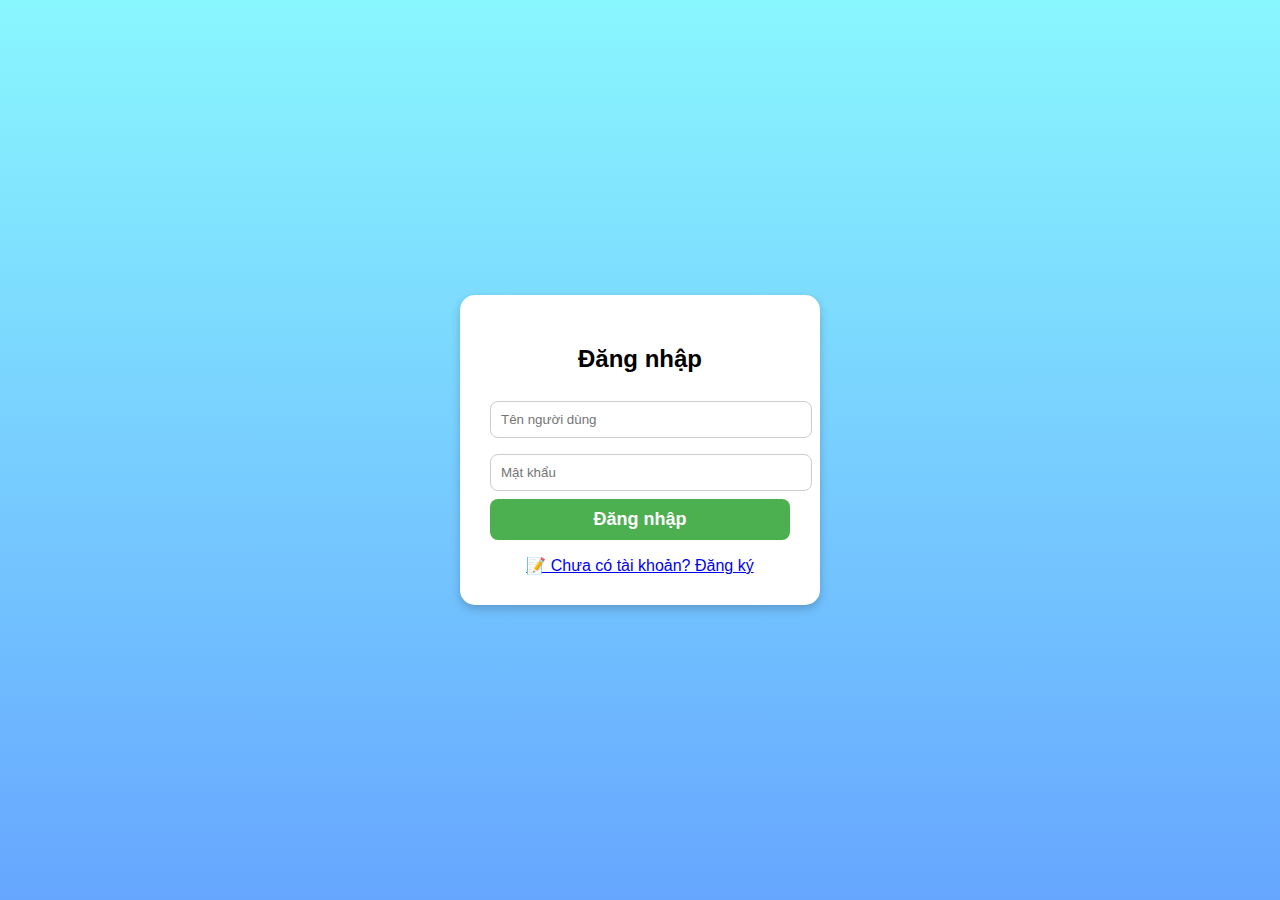
<file: index.html>
<!DOCTYPE html>
<html lang="vi">
<head>
<meta charset="utf-8">
<meta name="viewport" content="width=device-width,initial-scale=1.0,maximum-scale=1.0,user-scalable=no">
<title>Flappy Bird Việt Nam 🐦</title>
<style>
  * { box-sizing: border-box; margin: 0; padding: 0; }

  body {
    height: 100vh;
    overflow: hidden;
    position: relative;
    font-family: "Poppins", sans-serif;
    display: flex;
    flex-direction: column;
    justify-content: center;
    align-items: center;
    color: #fff;
    background: url("assets/background.png") no-repeat center center;
    background-size: cover;
  }

  .overlay {
    position: absolute;
    top: 0; left: 0;
    width: 100%; height: 100%;
    background: rgba(0,0,0,0.25);
    z-index: 1;
  }

  h1 {
    font-size: 40px;
    text-shadow: 0 3px 6px rgba(0,0,0,0.6);
    animation: fadeInDown 1s ease;
    z-index: 2;
  }

  @keyframes fadeInDown {
    from { opacity: 0; transform: translateY(-20px); }
    to { opacity: 1; transform: translateY(0); }
  }

  .bird {
    width: 100px;
    height: 100px;
    animation: fly 1.5s ease-in-out infinite;
    filter: drop-shadow(0 4px 8px rgba(0,0,0,0.5));
    z-index: 2;
  }

  @keyframes fly {
    0%, 100% { transform: translateY(0); }
    50% { transform: translateY(-15px) rotate(-2deg); }
  }

  .start-btn {
    margin-top: 40px;
    background: linear-gradient(135deg, #ffb300, #ff9100);
    border: none;
    border-radius: 40px;
    font-size: 20px;
    padding: 14px 50px;
    color: #fff;
    cursor: pointer;
    box-shadow: 0 6px 15px rgba(0,0,0,0.4);
    transition: 0.3s;
    animation: glowPulse 2s infinite;
    z-index: 2;
  }

  .start-btn:hover { transform: scale(1.05); }

  @keyframes glowPulse {
    0%, 100% { box-shadow: 0 0 15px rgba(255,255,255,0.6); }
    50% { box-shadow: 0 0 30px rgba(255,255,255,0.9); }
  }

  #settingsBtn {
    position: absolute;
    top: 20px; right: 20px;
    font-size: 22px;
    background: rgba(255,255,255,0.3);
    border: 2px solid rgba(255,255,255,0.4);
    border-radius: 50%;
    color: #fff;
    width: 48px; height: 48px;
    cursor: pointer;
    backdrop-filter: blur(4px);
    transition: 0.3s;
    z-index: 5;
  }

  #settingsBtn:hover {
    transform: rotate(90deg);
    background: rgba(255,255,255,0.5);
  }

  #settingsMenu {
    position: fixed;
    top: 50%; left: 50%;
    transform: translate(-50%, -50%) scale(0.9);
    background: rgba(255,255,255,0.95);
    border-radius: 16px;
    box-shadow: 0 0 25px rgba(0,0,0,0.5);
    padding: 25px;
    width: 280px;
    color: #333;
    text-align: center;
    opacity: 0;
    pointer-events: none;
    transition: all 0.3s ease;
    z-index: 10;
  }

  #settingsMenu.show {
    opacity: 1;
    transform: translate(-50%, -50%) scale(1);
    pointer-events: auto;
  }

  #settingsMenu button {
    display: block;
    width: 100%;
    background: #ffb300;
    border: none;
    color: white;
    border-radius: 8px;
    margin: 10px 0;
    padding: 10px;
    font-size: 18px;
    cursor: pointer;
    transition: 0.3s;
  }

  #settingsMenu button:hover { background: #ff9100; }

  #overlay {
    position: fixed;
    top: 0; left: 0;
    width: 100vw; height: 100vh;
    background: rgba(0,0,0,0.5);
    backdrop-filter: blur(4px);
    opacity: 0; pointer-events: none;
    transition: opacity 0.3s;
    z-index: 8;
  }

  #overlay.show {
    opacity: 1;
    pointer-events: auto;
  }

  /* 🆕 Giao diện lời chào người dùng */
  #welcomeBox {
    position: absolute;
    top: 15px; left: 20px;
    z-index: 5;
    font-size: 18px;
    background: rgba(0,0,0,0.4);
    padding: 8px 15px;
    border-radius: 10px;
  }

  #logoutBtn {
    margin-left: 10px;
    background: rgba(255,255,255,0.3);
    border: none;
    color: #fff;
    border-radius: 8px;
    padding: 5px 10px;
    cursor: pointer;
    transition: 0.3s;
  }

  #logoutBtn:hover { background: rgba(255,255,255,0.5); }
</style>
</head>

<body>
  <div class="overlay"></div>
  <button id="settingsBtn">⚙️</button>
  <div id="overlay"></div>
  <div id="welcomeBox"></div>

  <h1>🐥 FLAPPY BIRD VIỆT NAM 🐥</h1>
  <img src="assets/bird.png" alt="Bird" class="bird">
  <button class="start-btn" onclick="startGame()">Bắt đầu chơi</button>

  <div id="settingsMenu">
    <h3>⚙️ Cài đặt</h3>
    <button onclick="showHelp()">❔ Hướng dẫn</button>
    <button onclick="toggleMusic()">🔊 Tắt/Mở nhạc</button>
    <button onclick="closeSettings()">Đóng</button>
  </div>

  <script>
    const settingsBtn = document.getElementById("settingsBtn");
    const settingsMenu = document.getElementById("settingsMenu");
    const overlay = document.getElementById("overlay");

    settingsBtn.addEventListener("click", () => {
      settingsMenu.classList.add("show");
      overlay.classList.add("show");
    });
    overlay.addEventListener("click", closeSettings);

    function closeSettings() {
      settingsMenu.classList.remove("show");
      overlay.classList.remove("show");
    }

    function startGame() {
      window.location.href = "game.html";
    }

    function toggleMusic() {
      alert("🎵 Chức năng âm thanh sẽ được cập nhật sớm!");
    }

    function showHelp() {
      alert("👉 Nhấn hoặc chạm để giúp chim bay qua ống, tránh va chạm để ghi điểm!");
    }

    // ✅ Kiểm tra đăng nhập (đọc đúng key)
    const username = localStorage.getItem("username");
    const box = document.getElementById("welcomeBox");

    if (!username) {
      // Chưa đăng nhập → quay lại trang login
      window.location.href = "login.html";
    } else {
      // Đã đăng nhập → hiển thị lời chào
      box.innerHTML = `👋 Xin chào, <b>${username}</b> 
        <button id="logoutBtn" onclick="logout()">Đăng xuất</button>`;
    }

    function logout() {
      localStorage.removeItem("username");
      window.location.href = "login.html";
    }
  </script>
</body>
</html>
</file>
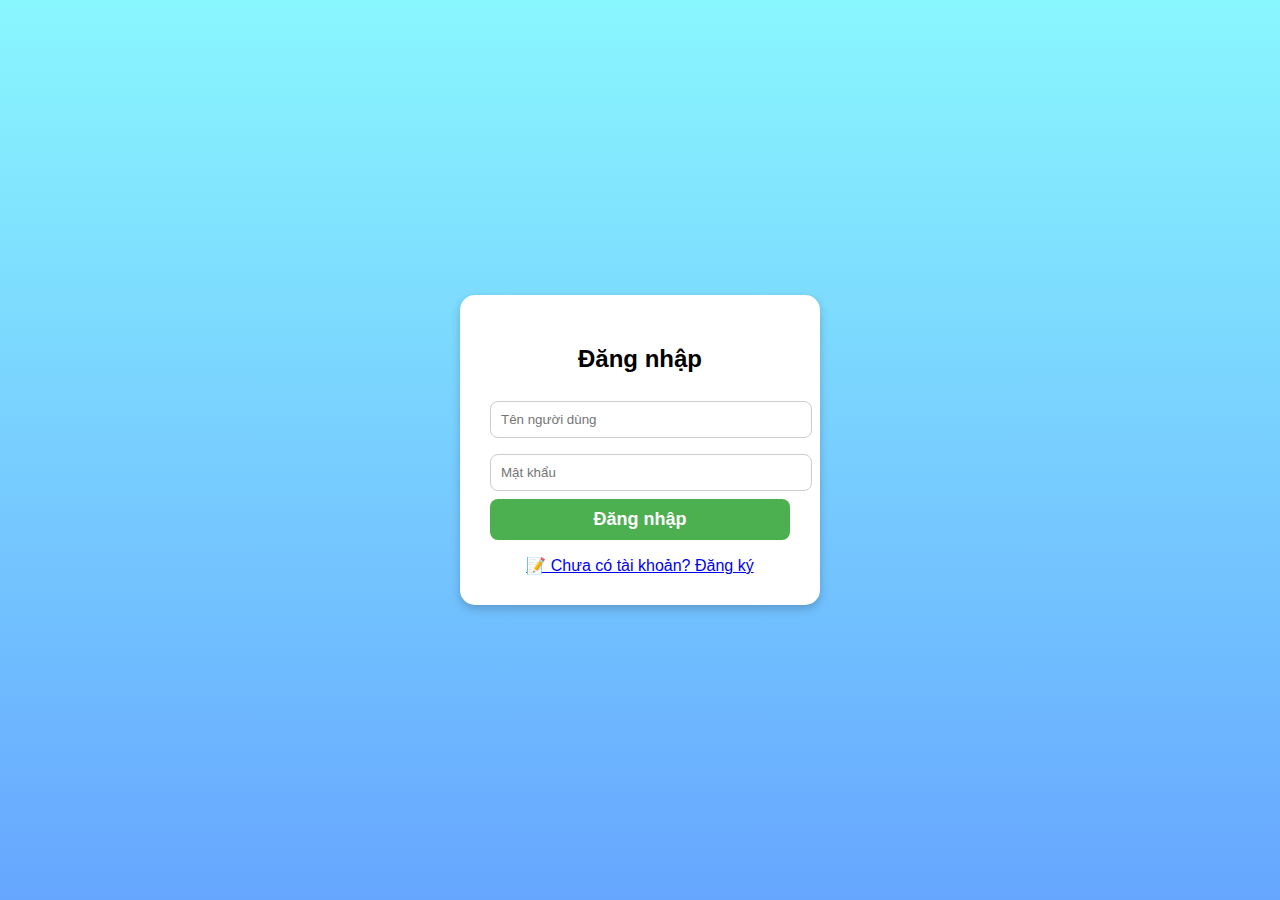
<file: login.html>
<!DOCTYPE html>
<html lang="vi">
<head>
  <meta charset="UTF-8">
  <meta name="viewport" content="width=device-width, initial-scale=1.0">
  <title>Đăng nhập</title>
  <link rel="stylesheet" href="style.css">
  <style>
    body {
      background: linear-gradient(180deg, #89f7fe, #66a6ff);
      display: flex; flex-direction: column;
      align-items: center; justify-content: center;
      height: 100vh; font-family: sans-serif;
    }
    .form-box {
      background: #fff; padding: 30px; border-radius: 15px;
      box-shadow: 0 4px 10px rgba(0,0,0,0.2);
      width: 300px; text-align: center;
    }
    input {
      width: 100%; padding: 10px; margin: 8px 0;
      border: 1px solid #ccc; border-radius: 8px;
    }
    button {
      background: #4caf50; color: white;
      border: none; padding: 10px 20px;
      border-radius: 8px; cursor: pointer;
      width: 100%; font-weight: bold;
    }
    button:hover { background: #388e3c; }
    .link { margin-top: 10px; }
  </style>
</head>
<body>
  <div class="form-box">
    <h2>Đăng nhập</h2>
    <input id="username" placeholder="Tên người dùng" />
    <input id="password" type="password" placeholder="Mật khẩu" />
    <button onclick="login()">Đăng nhập</button>
    <p id="msg"></p>
    <div class="link">
      <a href="register.html">📝 Chưa có tài khoản? Đăng ký</a>
    </div>
  </div>

  <script>
    const API_URL = "http://127.0.0.1:10000"; // ⚙️ Backend FastAPI

    async function login() {
      const username = document.getElementById("username").value.trim();
      const password = document.getElementById("password").value.trim();
      const msg = document.getElementById("msg");
      msg.textContent = "⏳ Đang xử lý...";

      try {
        const res = await fetch(`${API_URL}/login`, {
          method: "POST",
          headers: { "Content-Type": "application/json" },
          body: JSON.stringify({ username, password })
        });

        const data = await res.json();

        if (res.ok) {
          msg.textContent = "✅ " + data.message;
          msg.style.color = "green";

          // 💾 Lưu username để game và index lấy
          localStorage.setItem("username", username);

          console.log("Đăng nhập thành công -> chuyển sang index.html");
          window.location.href = "index.html"; // 🔥 Chuyển ngay
        } else {
          msg.textContent = "❌ " + data.detail;
          msg.style.color = "red";
        }
      } catch (err) {
        msg.textContent = "⚠️ Lỗi kết nối máy chủ!";
        msg.style.color = "red";
        console.error(err);
      }
    }
  </script>
</body>
</html>
</file>
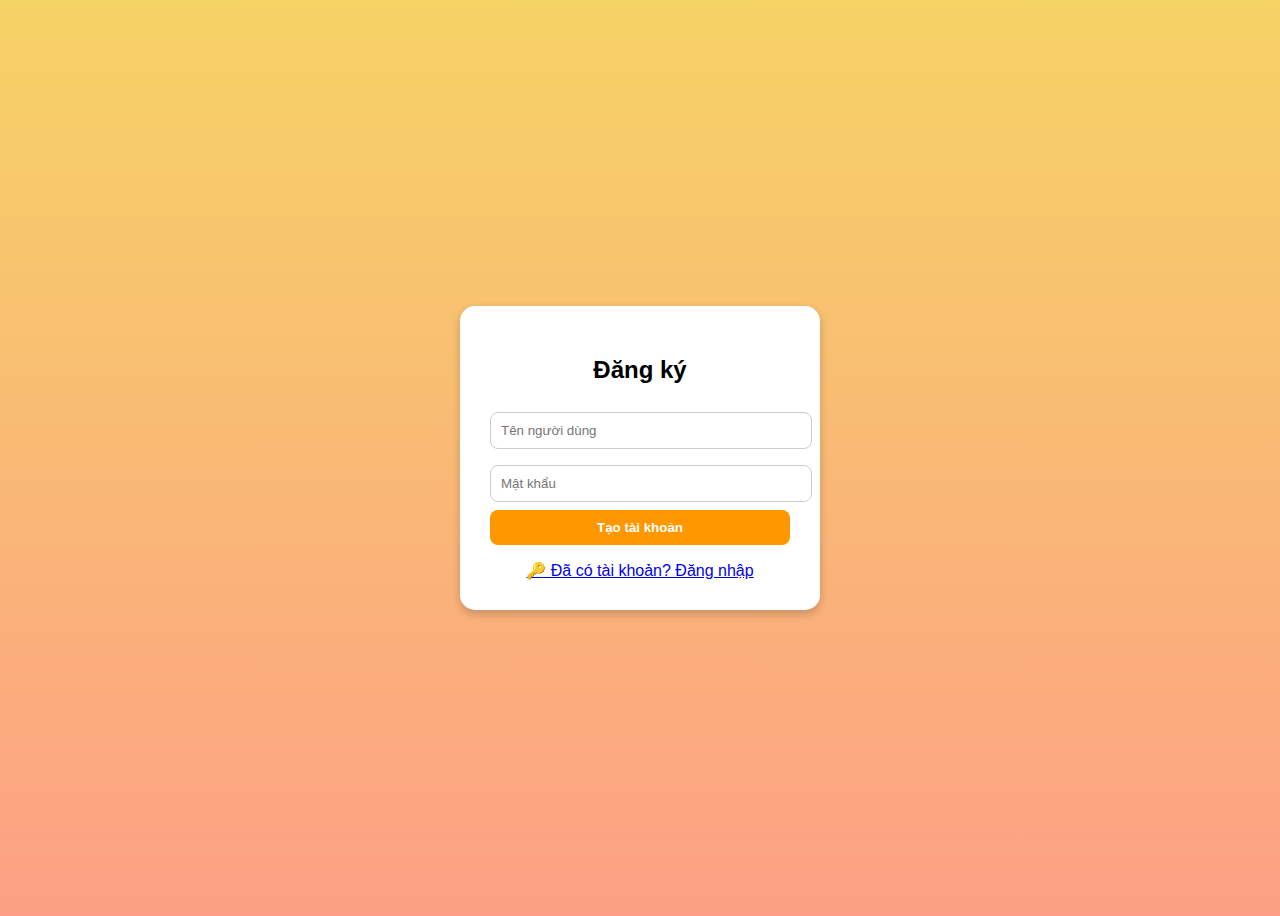
<file: register.html>
<!DOCTYPE html>
<html lang="vi">
<head>
  <meta charset="UTF-8">
  <meta name="viewport" content="width=device-width, initial-scale=1.0">
  <title>Đăng ký</title>
  <style>
    body {
      background: linear-gradient(180deg, #f6d365, #fda085);
      display: flex; flex-direction: column;
      align-items: center; justify-content: center;
      height: 100vh; font-family: sans-serif;
    }
    .form-box {
      background: #fff; padding: 30px; border-radius: 15px;
      box-shadow: 0 4px 10px rgba(0,0,0,0.2);
      width: 300px; text-align: center;
    }
    input {
      width: 100%; padding: 10px; margin: 8px 0;
      border: 1px solid #ccc; border-radius: 8px;
    }
    button {
      background: #ff9800; color: white;
      border: none; padding: 10px 20px;
      border-radius: 8px; cursor: pointer;
      width: 100%; font-weight: bold;
    }
    button:hover { background: #f57c00; }
    .link { margin-top: 10px; }
  </style>
</head>
<body>
  <div class="form-box">
    <h2>Đăng ký</h2>
    <input id="username" placeholder="Tên người dùng" />
    <input id="password" type="password" placeholder="Mật khẩu" />
    <button onclick="register()">Tạo tài khoản</button>
    <p id="msg"></p>
    <div class="link">
      <a href="login.html">🔑 Đã có tài khoản? Đăng nhập</a>
    </div>
  </div>

  <script>
    const API_URL = "http://127.0.0.1:10000";

    async function register() {
      const username = document.getElementById("username").value.trim();
      const password = document.getElementById("password").value.trim();
      const msg = document.getElementById("msg");
      msg.textContent = "⏳ Đang xử lý...";

      try {
        const res = await fetch(`${API_URL}/register`, {
          method: "POST",
          headers: { "Content-Type": "application/json" },
          body: JSON.stringify({ username, password })
        });
        const data = await res.json();

        if (res.ok) {
          msg.textContent = "✅ " + data.message;
          msg.style.color = "green";
          setTimeout(() => window.location.href = "login.html", 1000);
        } else {
          msg.textContent = "❌ " + data.detail;
          msg.style.color = "red";
        }
      } catch (err) {
        msg.textContent = "⚠️ Lỗi kết nối máy chủ!";
        msg.style.color = "red";
      }
    }
  </script>
</body>
</html>
</file>
<file: style.css>
body {
  text-align: center;
  background: linear-gradient(to bottom, #70c5ce, #fff);
  font-family: "Arial", sans-serif;
  margin: 0;
  padding: 0;
  height: 100vh;
  display: flex;
  flex-direction: column;
  align-items: center;
  justify-content: flex-start;
  overflow: hidden;
}

/* Canvas game */
canvas {
  border: 2px solid #333;
  border-radius: 10px;
  background: #4ec0ca;
  display: block;
  width: 100vw;
  height: 100vh;
  max-width: 800px;
  max-height: 600px;
  object-fit: contain;
  margin: auto;
}

/* Các nút phía dưới */
.buttons {
  margin-top: 10px;
}

button {
  background: #ffb300;
  border: none;
  padding: 10px 15px;
  font-size: 18px;
  cursor: pointer;
  border-radius: 10px;
  transition: 0.3s;
}
button:hover {
  background: #ff9100;
}

#leaderboard {
  position: fixed;
  top: 50%;
  left: 50%;
  transform: translate(-50%, -50%);
  background: white;
  border: 2px solid #333;
  border-radius: 12px;
  padding: 20px;
  width: 300px;
  box-shadow: 0 0 15px rgba(0,0,0,0.4);
}
.hidden {
  display: none;
}

#leaderboard ul {
  list-style: none;
  padding: 0;
}
#leaderboard li {
  padding: 5px 0;
  border-bottom: 1px dashed #ccc;
}

/* ⚙️ Nút cài đặt */
#settingsBtn {
  position: fixed;
  top: 15px;
  right: 15px;
  font-size: 22px;
  padding: 8px 12px;
  border-radius: 50%;
  background: #ffd54f;
  border: 2px solid #444;
  box-shadow: 0 0 10px rgba(0,0,0,0.3);
  cursor: pointer;
}
#settingsBtn:hover {
  background: #ffb300;
}

/* ⚙️ Menu cài đặt popup */
#settingsMenu {
  position: fixed;
  top: 50%;
  right: 50%;
  transform: translate(50%, -50%);
  background: white;
  border: 2px solid #333;
  border-radius: 12px;
  padding: 20px;
  width: 240px;
  box-shadow: 0 0 20px rgba(0,0,0,0.4);
}

#settingsMenu h3 {
  margin-top: 0;
  font-size: 22px;
  color: #333;
}

.menu-item {
  display: block;
  width: 100%;
  margin: 8px 0;
}

.menu-item.close {
  background: #ccc;
}
.menu-item.close:hover {
  background: #aaa;
}

/* ---------- 🎯 Responsive cho điện thoại và PC ---------- */

/* Điện thoại (màn hình nhỏ hơn 768px) */
@media (max-width: 768px) {
  body {
    justify-content: center;
  }

  canvas {
    width: 100vw;
    height: 100vh;
    border: none;
    border-radius: 0;
    max-width: none;
    max-height: none;
  }

  h1 {
    font-size: 24px;
    margin-top: 10px;
  }

  button {
    font-size: 16px;
    padding: 8px 12px;
  }

  #settingsBtn {
    font-size: 20px;
    top: 10px;
    right: 10px;
  }
}

/* PC / Laptop (màn hình lớn hơn 768px) */
@media (min-width: 769px) {
  body {
    justify-content: flex-start;
  }

  canvas {
    margin-top: 10px;
    width: 90vw;
    height: auto;
    max-width: 800px;
    max-height: 600px;
  }

  h1 {
    font-size: 28px;
  }
}
</file>
